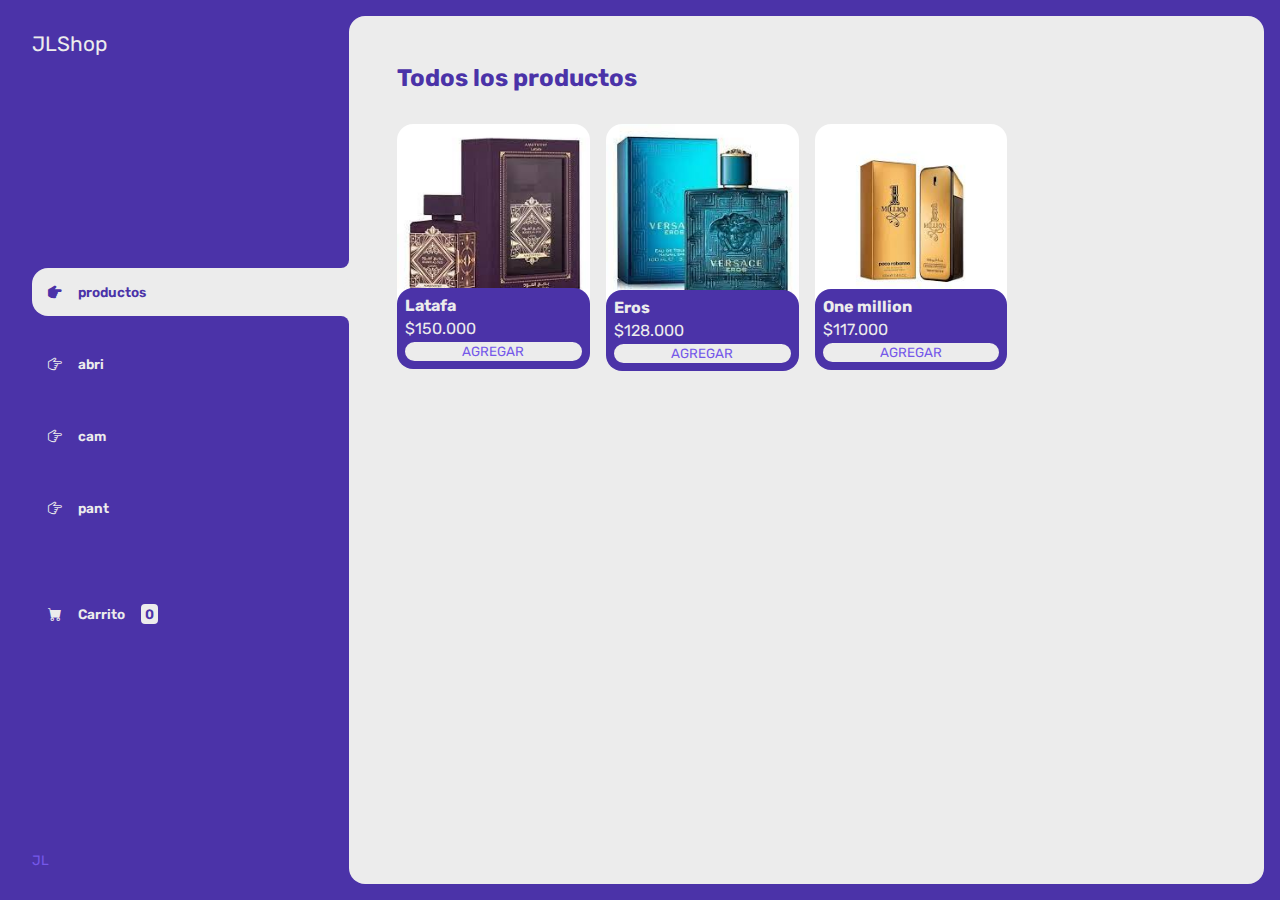
<file: index.html>
<!DOCTYPE html>
<html lang="en">
<head>
    <meta charset="UTF-8">
    <meta name="viewport" content="width=device-width, initial-scale=1.0">
    <title>JL Shop</title>
    <link rel="stylesheet" href="https://cdn.jsdelivr.net/npm/bootstrap-icons@1.11.2/font/bootstrap-icons.min.css">
    <link rel="stylesheet" href="./css/main.css">

</head>
<body>
    <div class="wrapper">

        <aside>
            <header>
                <h1 class="logo">JLShop</h1>
            </header>
            <nav>
                <ul class="menu">
                    <li> <button id="todos" class="boton-menu boton-categoria active"> <i class="bi bi-hand-index-thumb-fill"></i>productos</button></li>
                    <li> <button id="abrigos" class="boton-menu boton-categoria"><i class="bi bi-hand-index-thumb"></i>abri</button></li>
                    <li> <button id="camisetas" class="boton-menu boton-categoria"><i class="bi bi-hand-index-thumb"></i>cam</button></li>
                    <li> <button id="pantalones" class="boton-menu boton-categoria"><i class="bi bi-hand-index-thumb"></i>pant</button></li>
                    <li> <a class="boton-menu boton-carrito" href="./carrito.html"><i class="bi bi-cart-fill"></i>
                        Carrito <span class="numerito">0</span></a></li>
                </ul>
            </nav>
            <footer>
                <p class="texto-footer">
                    JL 
                </p>
            </footer>
        </aside>
        <main>
            <h2 class="titulo-principal" id="titulo-principal">Todos los productos</h2>
            <div id="contenedor-productos" class="contenedor-productos">

            </div>
        </main>

    </div>

    <script src="./js/main.js"></script>
</body>
</html>
</file>
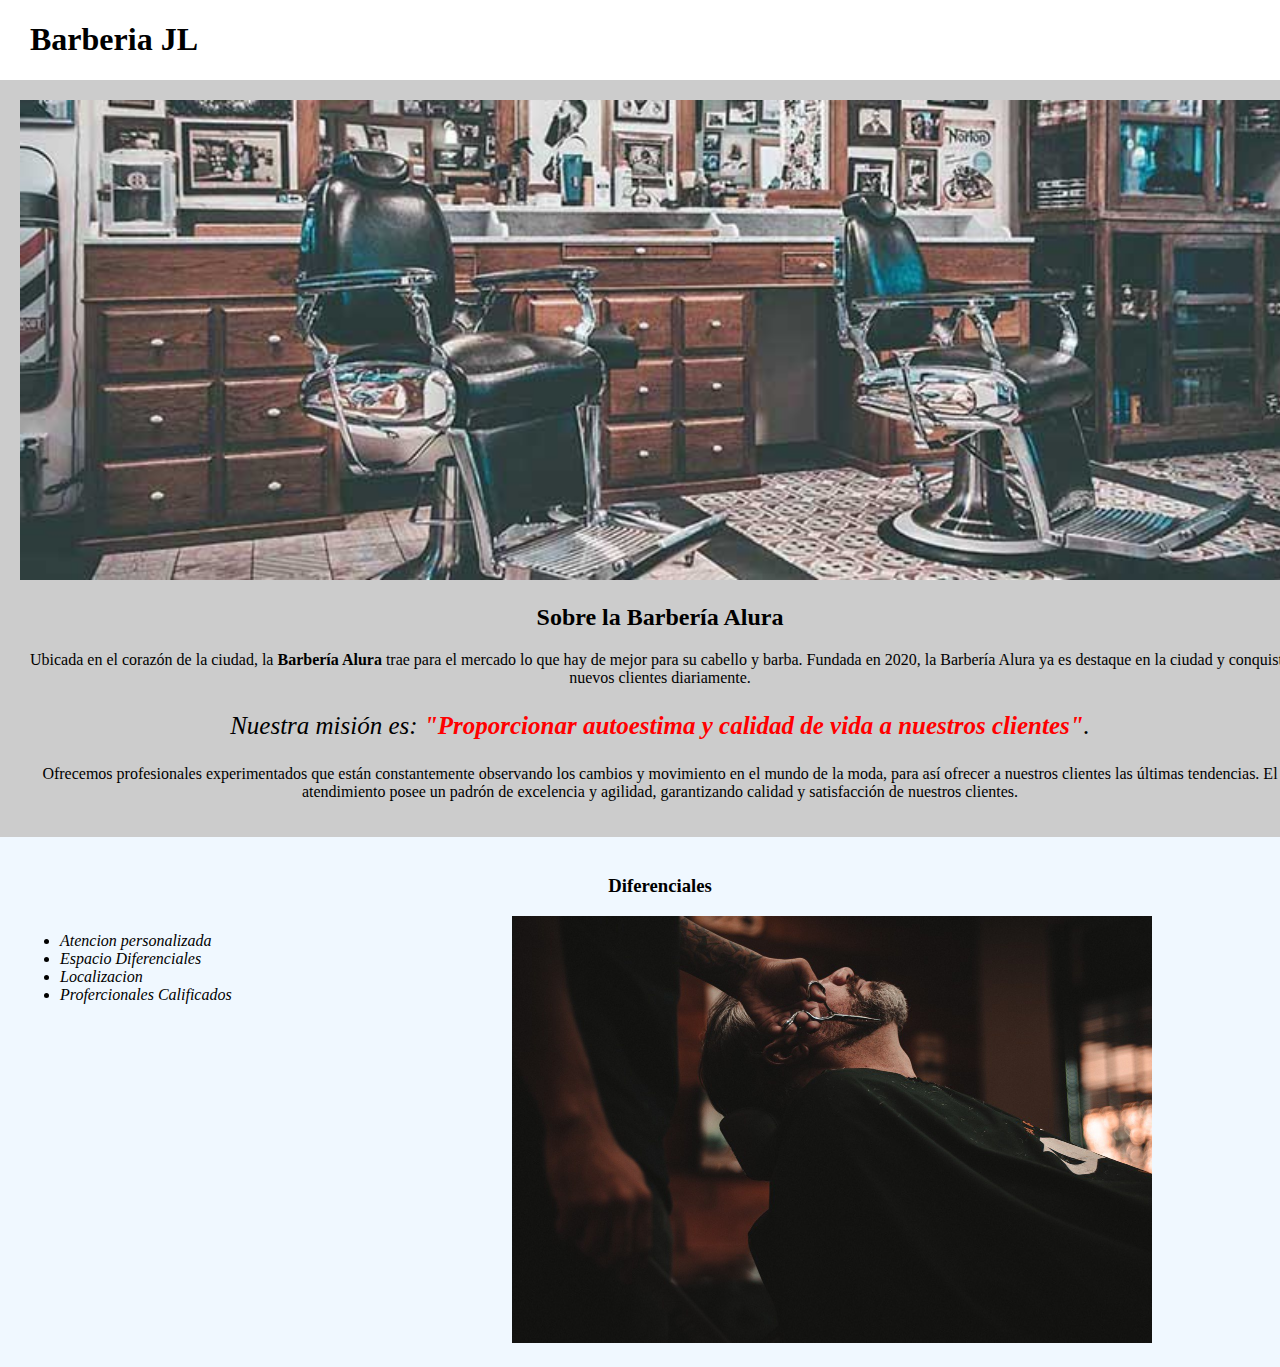
<file: inbdex.html>
<!DOCTYPE html>
<html lang="en">
<head>
    <meta charset="UTF-8">
    <meta name="viewport" content="width=device-width, initial-scale=1.0">
    <title>Document</title>
    <link rel="stylesheet" href="style.css">

</head>
<body>


    <div>
        <header class="tituloP">
            <h1>

                Barberia JL
            </h1>
                
        </header>
    </div>

    <div class="principal">
        <img id="banner" src="banner.jpg" alt="">
        <h2>
            Sobre la Barbería Alura
        </h2>
        
        <p  >Ubicada en el corazón de la ciudad, la <strong> Barbería Alura </strong>trae para el mercado lo que hay de mejor para su cabello y barba. Fundada en 2020, la Barbería Alura ya es destaque en la ciudad y conquista nuevos clientes diariamente.
        </p> 
        <p id="mision"> <em>Nuestra misión es:<strong> "Proporcionar autoestima y calidad de vida a nuestros clientes"</strong>.</em>
        </p>
        <p>Ofrecemos profesionales experimentados que están constantemente observando los cambios y movimiento en el mundo de la moda, para así ofrecer a nuestros clientes las últimas tendencias. El atendimiento posee un padrón de excelencia y agilidad, garantizando calidad y satisfacción de nuestros clientes.
        </p> 
    </div>

    <div class="diferenciales">
        <h3>Diferenciales</h3>
        <ul>
            <li class="items">Atencion personalizada</li>
            <li class="items">Espacio Diferenciales</li>
            <li class="items">Localizacion </li>
            <li class="items">Profercionales Calificados</li>
        </ul>
        <img class="diferenciales-img" src="diferenciales.jpg" alt="">
    </div>
</body>
</html>
</file>
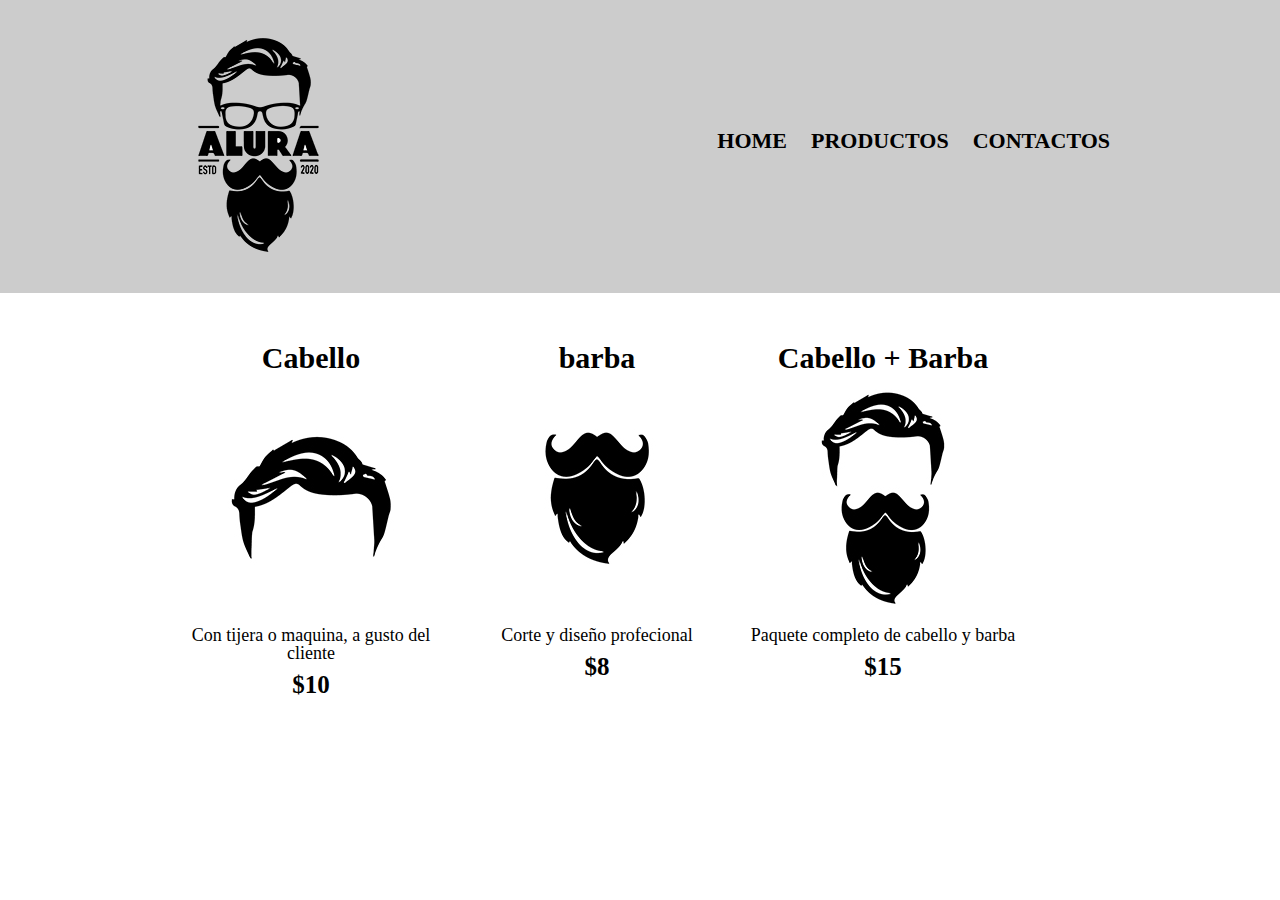
<file: productos.html>
<!DOCTYPE html>
<html lang="en">
<head>
    <meta charset="UTF-8">
    <meta name="viewport" content="width=device-width, initial-scale=1.0">
    <title>Productos Barberia JL</title>
    <link rel="stylesheet" href="reset.css">
    <link rel="stylesheet" href="productos.css">
</head>
<body>

    <header>
        <div class="caja">
            <h1>
                <img src="imagenes/logo.png" alt="">
            </h1>
    
            <nav>
                <ul>
                    <li>
                        <a href="index.html">Home</a>
                        </li>
                    <li>
                        <a href="productos.html">Productos</a>
                    </li>
                    <li>
                        <a href="contacto.html">Contactos</a>
                    </li>
                </ul>
            </nav>

        </div>
    </header>

    <main>
        <ul class="productos">
            <li>
                <h2>Cabello</h2>
                <img src="imagenes/cabello.jpg" alt="">
                <p class="producto-descripcion">Con tijera o maquina, a gusto del cliente</p>
                <p class="producto-precio">$10</p>
            </li>
            <li>
                <h2>barba</h2>
                <img src="imagenes/barba.jpg" alt="">
                <p class="producto-descripcion"> Corte y diseño profecional </p>
                <p class="producto-precio"> $8</p>
             </li>
            <li>
                <h2>Cabello + Barba</h2>
                <img src="imagenes/cabello+barba.jpg" alt="">
                <p class="producto-descripcion">Paquete completo de cabello y barba</p>
                <p class="producto-precio"> $15</p>
                
            </li>
        </ul>

    </main>
    
</body>
</html>
</file>
<file: css/main.css>
@import url('https://fonts.googleapis.com/css2?family=Rubik:wght@300;400;500;600;700;800;900&display=swap');


:root{
    --clr-main: #4b33a8;
    --clr-main-light: #7558e9;
    --clr-white: #ececec;
    --clr-gray: #e2e2e2;
    --clr-red: #961818;
}

*{
    margin: 0;
    padding: 0;
    box-sizing: border-box;
    font-family: 'Rubik', sans-serif;
}

h1, h2, h3, h4, h5, h6, p, a, input, textarea, ul{
    margin: 0;
    padding: 0;
}

ul{
    list-style-type: none;
}

a{
    text-decoration: none;
}

.wrapper {
    display: grid;
    grid-template-columns: 1.5fr 4fr;
    background-color: var(--clr-main)
}
.menu{
    display: flex;
    flex-direction: column;
    gap: 1.5rem;
}

.bi-hand-index-thumb-fill,
.bi-hand-index-thumb{
    transform: rotateZ(90deg);
}
aside {
    padding: 2rem;
    padding-right: 0;
    color: var(--clr-white);
    position: sticky;
    height: 100vh;
    top: 0;
    display: flex;
    flex-direction: column;
    justify-content: space-between;
}

.logo{
    font-weight: 400;
    font-size: 1.3rem;
}

.boton-menu{
    background-color: transparent;
    border: 0;
    color: var(--clr-white);
    font-size: 1rem;
    cursor: pointer;
    display: flex;
    gap: 1rem;
    font-weight: 600;
    padding: 1rem;
    font-size: .85rem;
    align-items: center;
    width: 100%;


}

.boton-menu.active{
    background-color: var(--clr-white);
    color: var(--clr-main);
    padding: 1rem;
    border-top-left-radius: 1rem;
    border-bottom-left-radius: 1rem;
    position: relative;

}

.boton-menu.active::before{
    content: '';
    position: absolute;
    width: 1rem;
    height: 2rem;
    bottom: 100%;
    right: 0;
    background-color: transparent;
    border-bottom-right-radius: .5rem;
    box-shadow: 0 1rem 0 var(--clr-white);
}
.boton-menu.active::after{
    content: '';
    position: absolute;
    width: 1rem;
    height: 2rem;
    top: 100%;
    right: 0;
    background-color: transparent;
    border-top-right-radius: .5rem;
    box-shadow: 0 -1rem 0 var(--clr-white);
}

.boton-carrito{
    margin-top: 2rem;
}

.numerito{
    background-color: var(--clr-white);
    color: var(--clr-main);
    padding: .15rem .25rem;
    border-radius: .25rem;
}

.texto-footer{
    color: var(--clr-main-light);
    font-size: 0.85rem;
}

main{
    background-color: var(--clr-white);
    margin: 1rem;
    margin-left: 0;
    border-radius: 1rem;
    padding: 3rem;
}

.titulo-principal{
    color: var(--clr-main);
    margin-bottom: 2rem;
}

.contenedor-productos{
    display: grid;
    grid-template-columns: repeat(4, 1fr);
    gap: 1rem;

}

.producto-imagen{
    max-width: 100%;
    border-radius: 1rem;
}

.producto-detalles{
    background-color: var(--clr-main);
    color: var(--clr-white);
    padding: .5rem;
    border-radius: 1rem;
    margin-top: -2rem;
    position: relative;
    display: flex;
    flex-direction: column;
    gap: .25rem;

}

.producto-titulo{
    font-size: 1em;
}

.producto-agregar{
    border: 0;
    background-color: var(--clr-white);
    color: var(--clr-main-light);
    text-transform: uppercase;
    border-radius: 2rem;
    cursor: pointer;
    border: 2px solid var(--clr-white);
    transition: background-color .6s, color .2s;
}

.producto-agregar:hover {
    background-color: var(--clr-main);
    color: var(--clr-white);
}

/*Carrito*/
.contenedor-carrito{
    display: flex;
    flex-direction: column;
    gap: 1.5rem;
}


.carrito-vacio,
.carrito-comprado{
    color: var(--clr-main);

}

.carrito-productos{
    display: flex;
    flex-direction: column;
    gap: 1rem;

}

.carrito-producto{
    display: flex;
    justify-content: space-between;
    align-items: center;
    background-color: var(--clr-gray);
    color: var(--clr-main);
    padding: .5rem;
    padding-right: 1.5rem;
    border-radius: 1rem;
}

.carrito-producto-imagen{
width: 4rem;
border-radius: 1rem;
}

.carrito-producto small{
    font-size: .6rem;
}

.carrito-producto-eliminar{
    border: 0;
    background-color: transparent;
    color: var(--clr-red);
    cursor: pointer;
}

.carrito-acciones{
    display: flex;
    justify-content: space-between;
}

.carrito-acciones-vaciar{
    border: transparent;
    background-color: var(--clr-gray);
    padding: 1rem;
    border-radius: 1rem;
    color: var(--clr-main);
    text-transform: uppercase;
    cursor: pointer;
}

.carrito-acciones-total{
    display: flex;
    background-color: var(--clr-gray);
    padding: 1rem;
    color: var(--clr-main);
    text-transform: uppercase;
    border-top-left-radius: 1rem;
    border-bottom-left-radius: 1rem;
    gap: 1rem;

}

.carrito-acciones-derecha{
    display: flex;
}

.carrito-acciones-comprar{
    border: transparent;
    background-color: var(--clr-main);
    padding: 1rem;
    border-top-right-radius: 1rem;
    border-bottom-right-radius: 1rem;
    color: var(--clr-white);
    text-transform: uppercase;
    cursor: pointer;

}

.disabled {
    display: none;
}
</file>
<file: style.css>
body{
    margin: 0;
    padding: 0;
}

.tituloP{
    padding-left: 30px;
}
p{
    text-align: center;
    
}
.principal{
    background-color: #cccccc;
    padding: 20px;
    width: 100%;
}

#banner{
    width: 100%;
}

em strong {
    color: red;
}

#mision{
    font-size: 25px;
}


.diferenciales{
    background-color: aliceblue;
    width: 100%;
    padding: 20px;
}

h2, h3{
    text-align: center;
}



.items{
 font-style: italic;
}

ul{
    display: inline-block;
    vertical-align: top;
    width: 20%;
    margin-right: 15%;
}


.diferenciales-img{
    width: 50%;
}
</file>
<file: productos.css>
header{
    background-color: #cccccc;
    padding: 20px 0;
    
}

.caja{
    width: 940px;
    position: relative;
    margin: 0 auto;
}

nav{
    position: absolute;
    right: 0;
    top: 110px;
}
nav li {
    display: inline;
    margin: 0 0 0 20px;


}

nav a{
    text-transform: uppercase;
    color: #000000;
    font-weight: bold;
    font-size: 22px;
    text-decoration: none;
}
.productos{
    width: 940px;
    margin: 0 auto;
    padding: 50px;
}

.productos li{
    display: inline-block;
    text-align: center;
    width: 30%;
    vertical-align: top;
}

.productos h2{
    font-size: 30px;
    font-weight: bold;
    
}

.producto-descripcion{
    font-size: 18px;
}

.producto-precio{
    font-size: 25px;
    font-weight: bold;
    margin-top: 10px;
}
</file>
